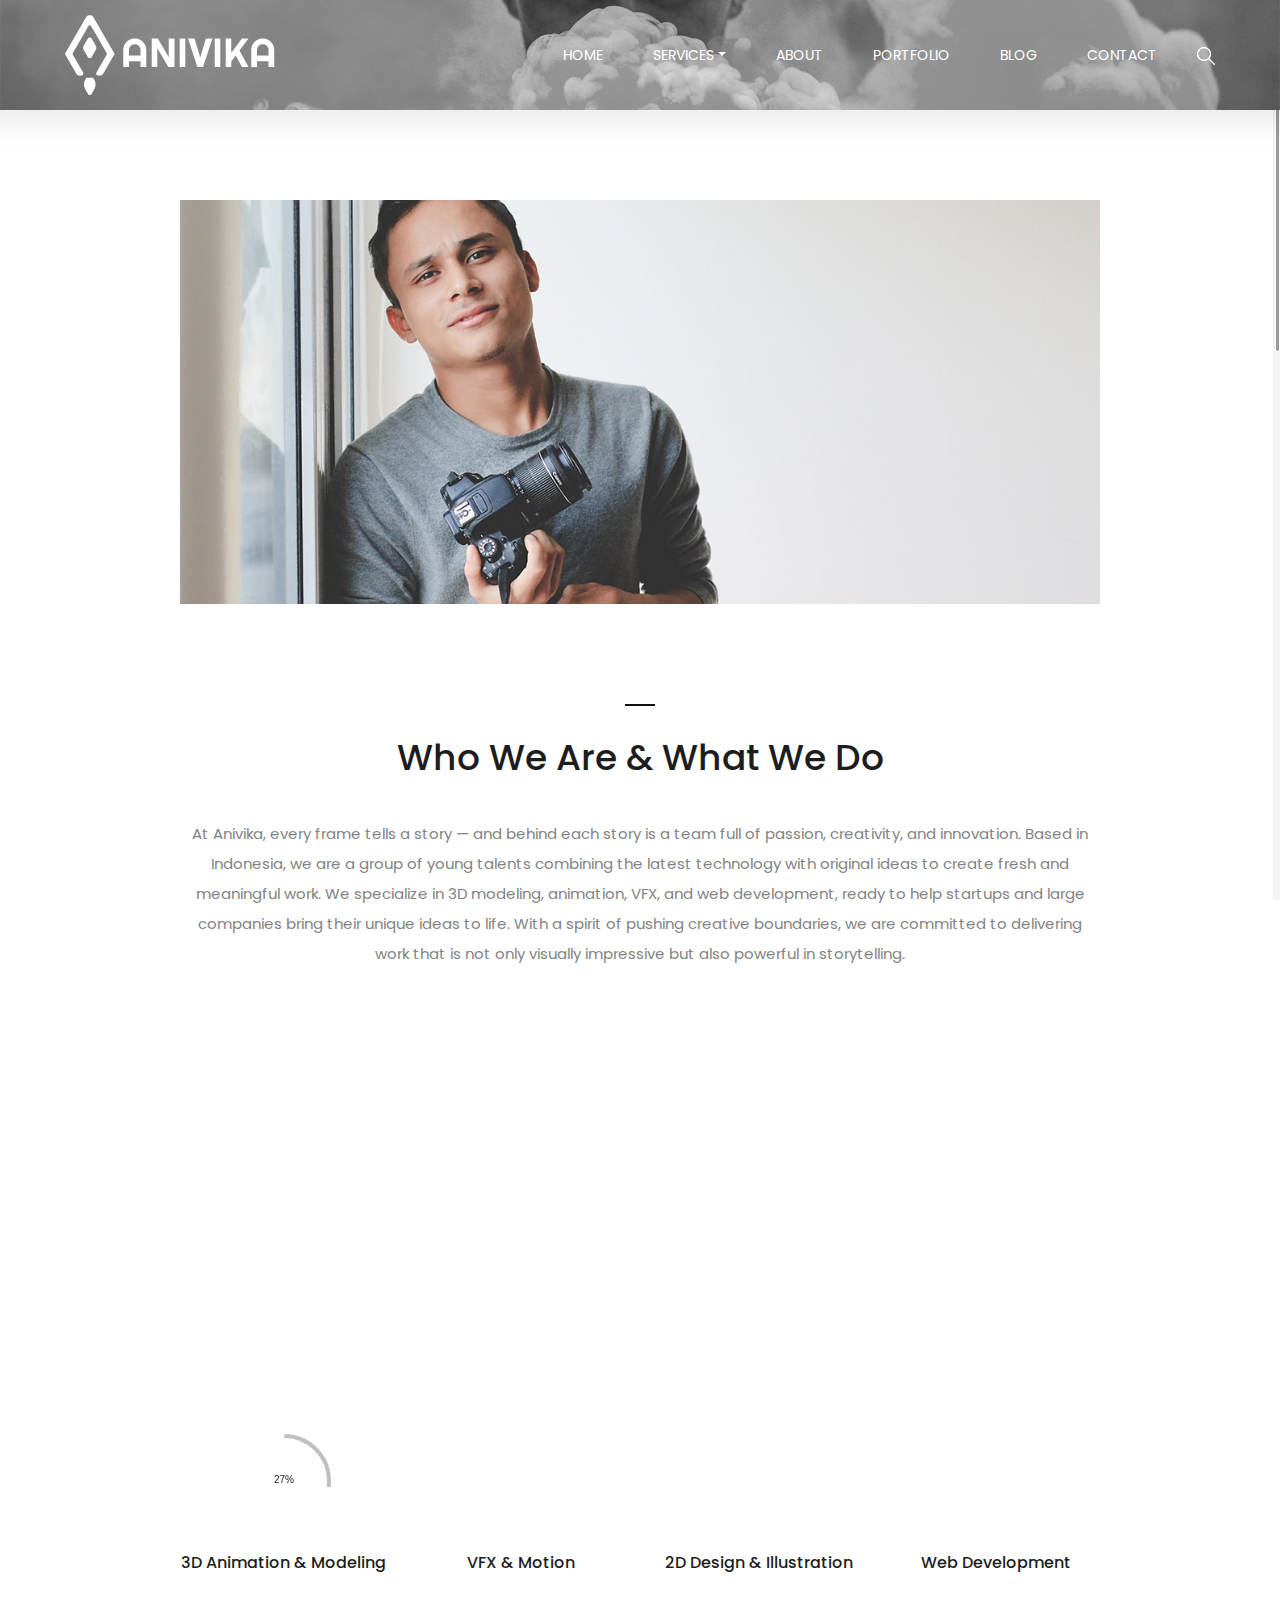
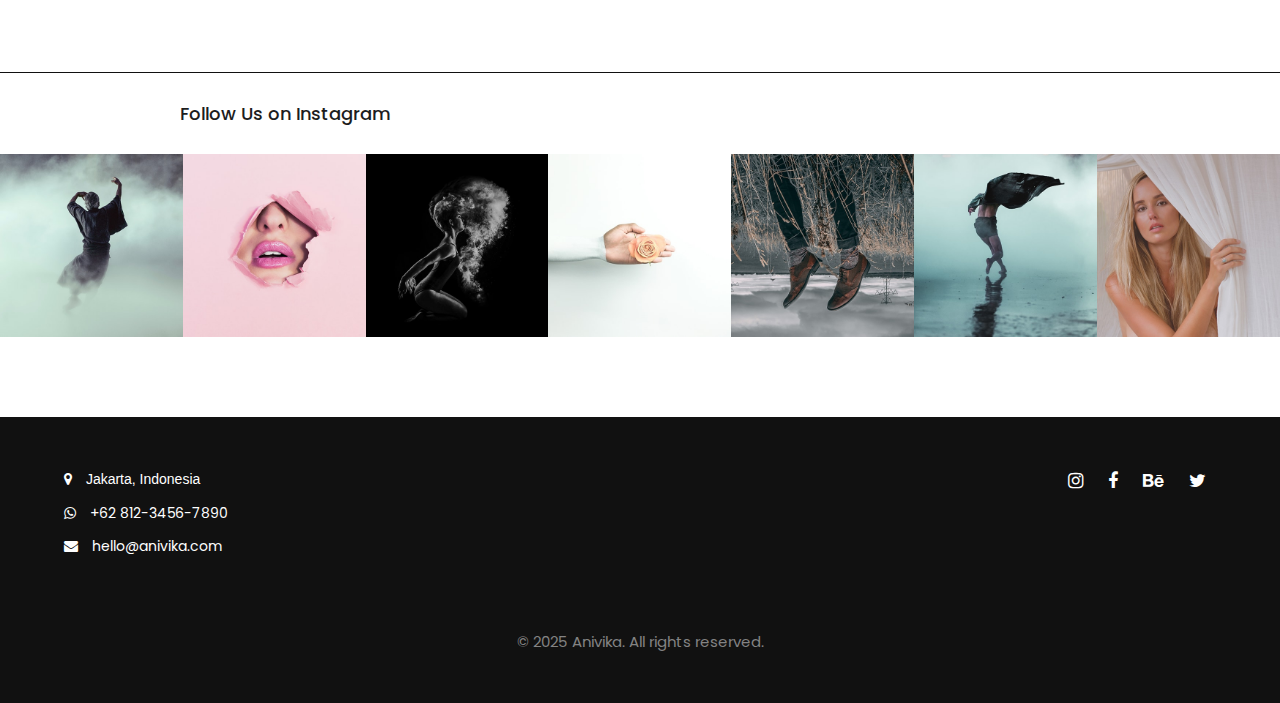
<file: about-me.html>
<!DOCTYPE html>
<html lang="en">

<head>
    <meta charset="UTF-8">
    <meta name="description" content="">
    <meta http-equiv="X-UA-Compatible" content="IE=edge">
    <meta name="viewport" content="width=device-width, initial-scale=1, shrink-to-fit=no">
    <!-- The above 4 meta tags *must* come first in the head; any other head content must come *after* these tags -->

    <!-- Title  -->
    <title>Anivika – Next-Gen Animation Studio Specializing in Film, VFX & Branding | About Me</title>

    <!-- Favicon  -->
    <link rel="icon" href="img/core-img/untuk ico anivika.ico">

    <!-- Core Style CSS -->
    <link rel="stylesheet" href="css/core-style.css">
    <link rel="stylesheet" href="css/about.css">

    <!-- Responsive CSS -->
    <link href="css/responsive.css" rel="stylesheet">

</head>

<body>
    <!-- Preloader -->
    <div id="preloader">
        <div class="showbox">
            <div class="loader">
                <svg class="circular" viewBox="25 25 50 50">
                    <circle class="path" cx="50" cy="50" r="20" fill="none" stroke-width="2" stroke-miterlimit="10"/>
                </svg>
            </div>
        </div>
        <div class="questions-area text-center">
            <p>Did you know?</p>
            <ul>
                <li>3D animation transforms ideas into immersive experiences used worldwide across film, gaming, education, and advertising.</li>
                <li>Creating realistic 3D models requires not only artistic skills but also deep understanding of geometry and lighting.</li>
                <li>3D animation is used in medicine for surgical simulations and in architecture for realistic building walkthroughs.</li>
                <li>Over 70% of consumers are more likely to engage with brands using 3D animated visuals.</li>
                <li>Anivika combines cutting-edge technology and creative storytelling to bring your ideas to life in stunning 3D animation.</li>
            </ul>
        </div>
    </div>

    <!-- Gradient Background Overlay -->
    <div class="gradient-background-overlay"></div>

    <!-- Header Area Start -->
    <header class="header-area bg-img" style="background-image: url(img/bg-img/14.jpg);">
        <div class="container-fluid h-100">
            <div class="row h-100 align-items-center">
                <div class="col-12 h-100">
                    <div class="main-menu h-100">
                        <nav class="navbar h-100 navbar-expand-lg">
                            <!-- Logo Area  -->
                            <a class="navbar-brand" href="index.html"><img src="img/core-img/untuk ico anivika.png" alt="Logo"></a>

                            <button class="navbar-toggler" type="button" data-toggle="collapse" data-target="#studioMenu" aria-controls="studioMenu" aria-expanded="false" aria-label="Toggle navigation"><i class="fa fa-bars"></i> Menu</button>

                            <div class="collapse navbar-collapse" id="studioMenu">
                                <!-- Menu Area Start  -->
                                <ul class="navbar-nav ml-auto">
                                    <li class="nav-item active">
                                        <a class="nav-link" href="index.html">Home <span class="sr-only">(current)</span></a>
                                    </li>
                                    <li class="nav-item dropdown">
                                        <a class="nav-link dropdown-toggle" href="#" id="navbarDropdown" role="button" data-toggle="dropdown" aria-haspopup="true" aria-expanded="false">Services</a>
                                        <div class="dropdown-menu" aria-labelledby="navbarDropdown">
                                            <a class="dropdown-item" href="index.html">Home</a>
                                            <a class="dropdown-item" href="about-me.html">About</a>
                                            <a class="dropdown-item" href="portfolio.html">Portfolio</a>
                                            <a class="dropdown-item" href="blog.html">Blog</a>
                                            <a class="dropdown-item" href="contact.html">Contact</a>
                                            <a class="dropdown-item" href="elements.html">Elements</a>
                                        </div>
                                    </li>
                                    <li class="nav-item">
                                        <a class="nav-link" href="about-me.html">About</a>
                                    </li>
                                    <li class="nav-item">
                                        <a class="nav-link" href="portfolio.html">Portfolio</a>
                                    </li>
                                    <li class="nav-item">
                                        <a class="nav-link" href="blog.html">Blog</a>
                                    </li>
                                    <li class="nav-item">
                                        <a class="nav-link" href="contact.html">contact</a>
                                    </li>
                                </ul>
                                <!-- Search Form -->
                                <div class="header-search-form ml-auto">
                                    <form action="#">
                                        <input type="search" class="form-control" placeholder="Input your keyword then press enter..." id="search" name="search">
                                        <input class="d-none" type="submit" value="submit">
                                    </form>
                                </div>
                                <!-- Search btn -->
                                <div id="searchbtn">
                                    <img src="img/core-img/search.png" alt="">
                                </div>
                            </div>
                        </nav>
                    </div>
                </div>
            </div>
        </div>
    </header>
    <!-- Header Area End -->


    <!-- About Me Area Start -->
    <section class="about-me-area mt-100 section_padding_100">
        <div class="container">
            <div class="row justify-content-center">
                <div class="col-10">
                    <div class="about-me-thumb">
                        <img src="img/bg-img/about-me.jpg" alt="">
                    </div>
                </div>
                <div class="col-10">
                    <div class="about-content mt-100 mb-100 text-center">
                        <span></span>
                        <h2>Who We Are & What We Do</h2>
                        <p>At Anivika, every frame tells a story — and behind each story is a team full of passion, creativity, and innovation. Based in Indonesia, we are a group of young talents combining the latest technology with original ideas to create fresh and meaningful work.

                            We specialize in 3D modeling, animation, VFX, and web development, ready to help startups and large companies bring their unique ideas to life. With a spirit of pushing creative boundaries, we are committed to delivering work that is not only visually impressive but also powerful in storytelling.</p>
                    </div>
                </div>
                <div class="col-10">
                    <div class="row">
                        <div class="col-12 col-md-4">
                            <div class="single-service-area section_padding_0_100 text-center wow fadeInUp" data-wow-delay="0.1s">
                                <img src="img/core-img/heart.png" alt="">
                                <h5>3D Animation & Modeling</h5>
                                <p>Lorem ipsum dolor sit amet, consectetur adipiscing elit. Sed vel lectus eu felis semper finibus ac eget ipsum. Lorem ipsum.</p>
                            </div>
                        </div>
                        <div class="col-12 col-md-4">
                            <div class="single-service-area section_padding_0_100 text-center wow fadeInUp" data-wow-delay="0.4s">
                                <img src="img/core-img/photo-camera.png" alt="">
                                <h5>Visual Effects (VFX)</h5>
                                <p>Lorem ipsum dolor sit amet, consectetur adipiscing elit. Sed vel lectus eu felis semper finibus ac eget ipsum. Lorem ipsum.</p>
                            </div>
                        </div>
                        <div class="col-12 col-md-4">
                            <div class="single-service-area section_padding_0_100 text-center wow fadeInUp" data-wow-delay="0.9s">
                                <img src="img/core-img/video-camera.png" alt="">
                                <h5>Web & Interactive Design</h5>
                                <p>Lorem ipsum dolor sit amet, consectetur adipiscing elit. Sed vel lectus eu felis semper finibus ac eget ipsum. Lorem ipsum.</p>
                            </div>
                        </div>
                    </div>
                </div>
                <div class="col-10">
                    <!-- Pie Bars Area Start -->
                    <div class="our-skills-area text-center">
                        <div class="row">
                            <div class="col-12 col-sm-6 col-md-3">
                                <div class="single-pie-bar" data-percent="95">
                                    <canvas class="bar-circle" width="100" height="100"></canvas>
                                    <h6>3D Animation & Modeling</h6>
                                </div>
                            </div>
                            <div class="col-12 col-sm-6 col-md-3">
                                <div class="single-pie-bar" data-percent="73">
                                    <canvas class="bar-circle" width="100" height="100"></canvas>
                                    <h6>VFX & Motion</h6>
                                </div>
                            </div>
                            <div class="col-12 col-sm-6 col-md-3">
                                <div class="single-pie-bar" data-percent="85">
                                    <canvas class="bar-circle" width="100" height="100"></canvas>
                                    <h6>2D Design & Illustration</h6>
                                </div>
                            </div>
                            <div class="col-12 col-sm-6 col-md-3">
                                <div class="single-pie-bar" data-percent="75">
                                    <canvas class="bar-circle" width="100" height="100"></canvas>
                                    <h6>Web Development</h6>
                                </div>
                            </div>
                        </div>
                    </div>
                </div>
            </div>
        </div>
    </section>
    <!-- About Me Area End -->

    <!-- Follow Me Instagram Area Start -->
    <section class="follow-me-instagram-area clearfix">
        <div class="container">
            <div class="row">
                <div class="col-11 ml-auto">
                    <div class="follow-me-title">
                        <h5>Follow Us on Instagram</h5>
                    </div>
                </div>
            </div>
        </div>
        <!-- Instagram Feeds Area -->
        <div class="instagram-feeds-area owl-carousel">
            <div class="single-instagram-feeds">
                <img src="img/bg-img/i1.jpg" alt="">
                <a href="#"><i class="fa fa-instagram" aria-hidden="true"></i></a>
            </div>
            <div class="single-instagram-feeds">
                <img src="img/bg-img/i2.jpg" alt="">
                <a href="#"><i class="fa fa-instagram" aria-hidden="true"></i></a>
            </div>
            <div class="single-instagram-feeds">
                <img src="img/bg-img/i3.jpg" alt="">
                <a href="#"><i class="fa fa-instagram" aria-hidden="true"></i></a>
            </div>
            <div class="single-instagram-feeds">
                <img src="img/bg-img/i4.jpg" alt="">
                <a href="#"><i class="fa fa-instagram" aria-hidden="true"></i></a>
            </div>
            <div class="single-instagram-feeds">
                <img src="img/bg-img/i5.jpg" alt="">
                <a href="#"><i class="fa fa-instagram" aria-hidden="true"></i></a>
            </div>
            <div class="single-instagram-feeds">
                <img src="img/bg-img/i6.jpg" alt="">
                <a href="#"><i class="fa fa-instagram" aria-hidden="true"></i></a>
            </div>
            <div class="single-instagram-feeds">
                <img src="img/bg-img/i7.jpg" alt="">
                <a href="#"><i class="fa fa-instagram" aria-hidden="true"></i></a>
            </div>
        </div>
    </section>
    <!-- Follow Me Instagram Area End -->

    <!-- Footer Area Start -->
    <footer class="footer-area-modern">
        <div class="footer-wrapper">
          <!-- Kontak di kiri -->
          <div class="footer-contact">
            <ul>
              <li><i class="fa fa-map-marker"></i> Jakarta, Indonesia</li>
              <li><i class="fa fa-whatsapp"></i> <a href="https://wa.me/6281234567890" target="_blank">+62 812-3456-7890</a></li>
              <li><i class="fa fa-envelope"></i> <a href="mailto:hello@anivika.com">hello@anivika.com</a></li>
            </ul>
          </div>
      
          <!-- Hanya ikon sosial media di kanan -->
          <div class="footer-social">
            <div class="social-icons">
              <a href="#"><i class="fa fa-instagram"></i></a>
              <a href="#"><i class="fa fa-facebook"></i></a>
              <a href="#"><i class="fa fa-behance"></i></a>
              <a href="#"><i class="fa fa-twitter"></i></a>
            </div>
          </div>
        </div>
      
        <!-- Copyright -->
        <div class="footer-bottom-modern">
          <p>&copy; 2025 Anivika. All rights reserved.</p>
        </div>
      </footer>
      
    <!-- Footer Area End -->


    <!-- jQuery (Necessary for All JavaScript Plugins) -->
    <script src="js/jquery/jquery-2.2.4.min.js"></script>
    <!-- Popper js -->
    <script src="js/popper.min.js"></script>
    <!-- Bootstrap js -->
    <script src="js/bootstrap.min.js"></script>
    <!-- Plugins js -->
    <script src="js/plugins.js"></script>
    <!-- Active js -->
    <script src="js/active.js"></script>

</body>

</html>
</file>
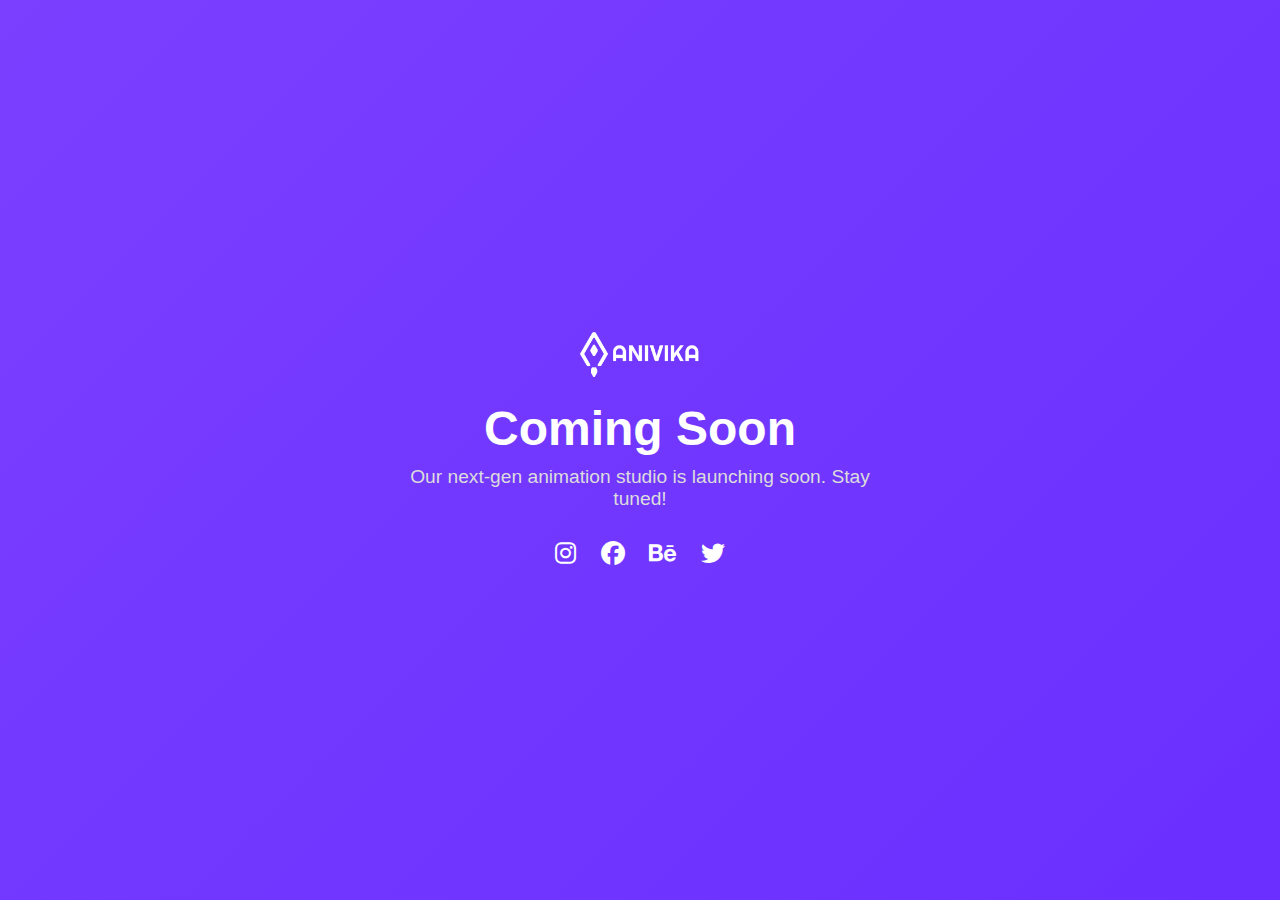
<file: Anivika Originals.html>
<!DOCTYPE html>
<html lang="en">
<head>
  <meta charset="UTF-8">
  <meta name="viewport" content="width=device-width, initial-scale=1.0">
  <title>Anivika – Coming Soon</title>
  <link rel="icon" href="/favicon.ico" type="image/x-icon">
  <link rel="stylesheet" href="comingsoon.css">
  <link rel="stylesheet" href="https://cdnjs.cloudflare.com/ajax/libs/font-awesome/6.4.0/css/all.min.css">
</head>
<body>

  <div class="comingsoon-container">
    <div class="content">
      <img src="img/core-img/untuk ico anivika.png" alt="Anivika Logo" class="logo">
      <h1>Coming Soon</h1>
      <p>Our next-gen animation studio is launching soon. Stay tuned!</p>

      <div class="social-icons">
        <a href="https://instagram.com/" target="_blank"><i class="fab fa-instagram"></i></a>
        <a href="https://facebook.com/" target="_blank"><i class="fab fa-facebook"></i></a>
        <a href="https://behance.net/" target="_blank"><i class="fab fa-behance"></i></a>
        <a href="https://x.com/" target="_blank"><i class="fab fa-twitter"></i></a>
      </div>
    </div>
  </div>

</body>
</html>
</file>
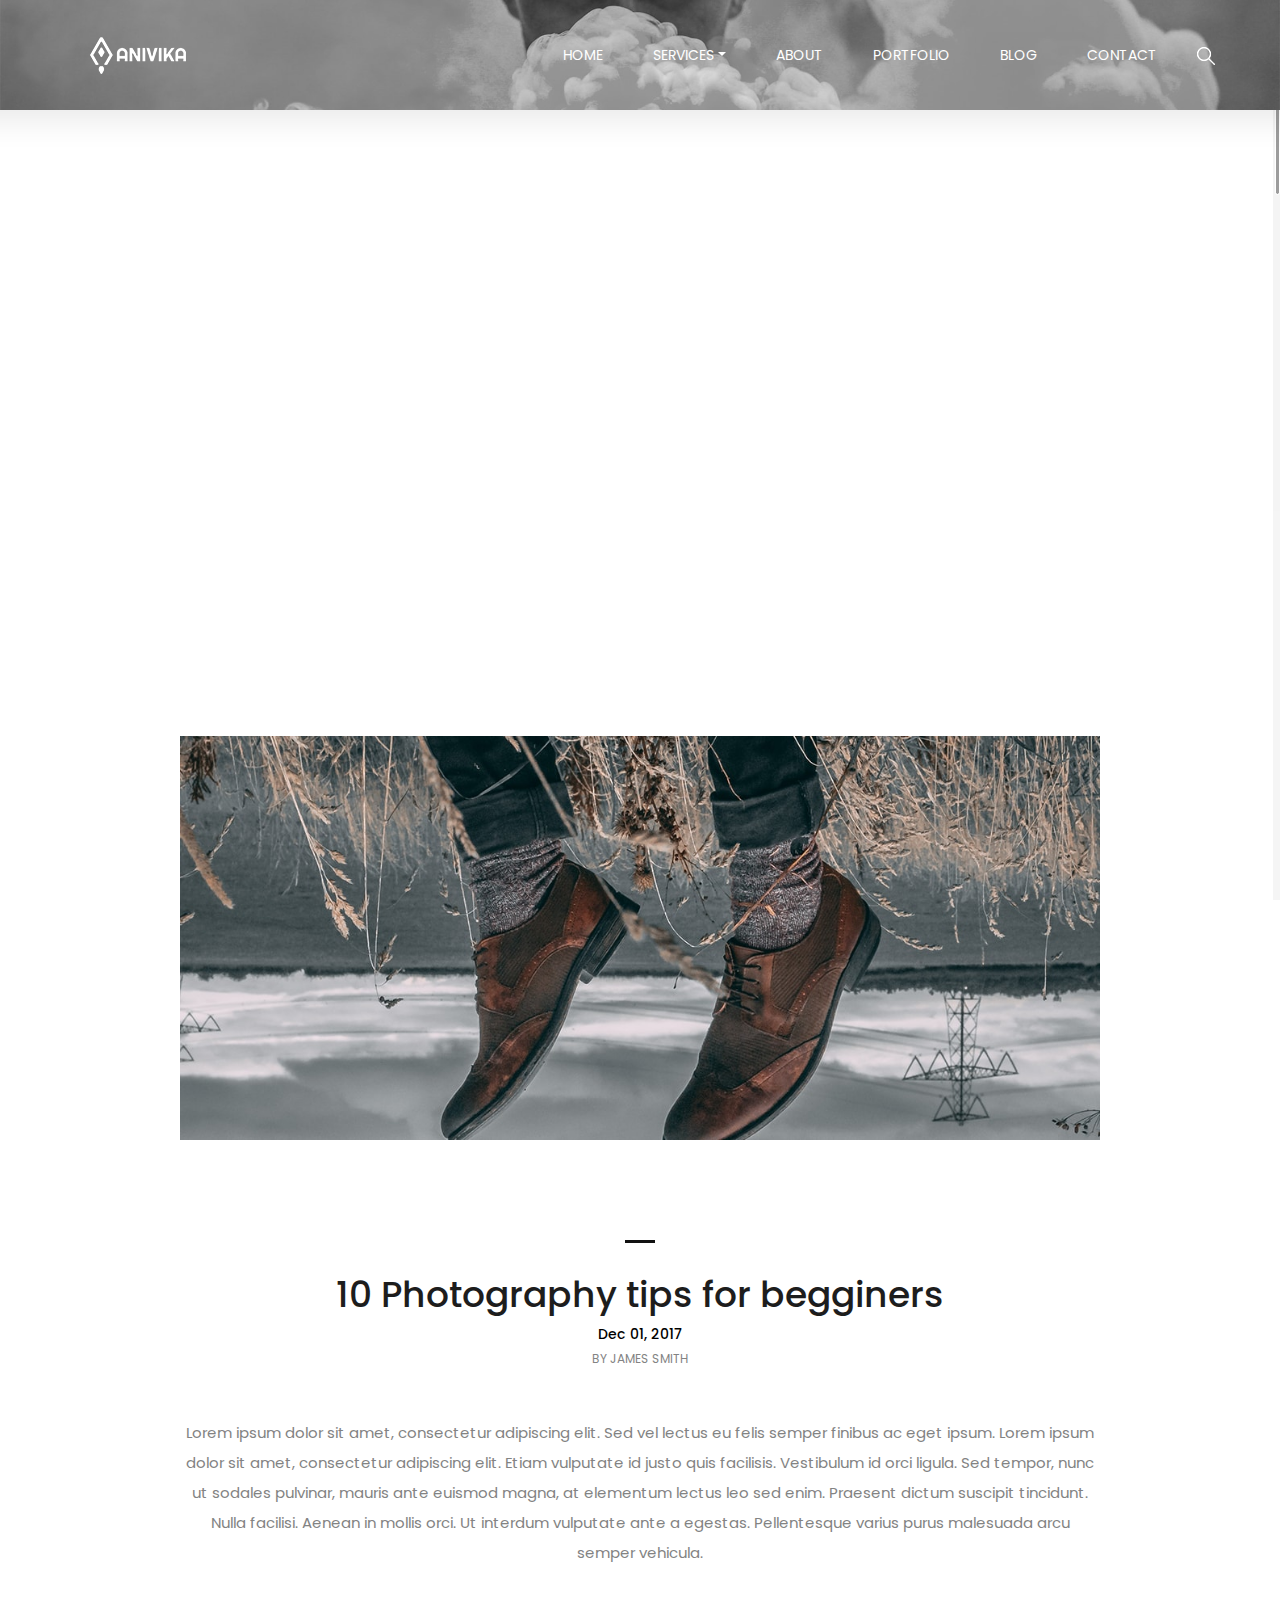
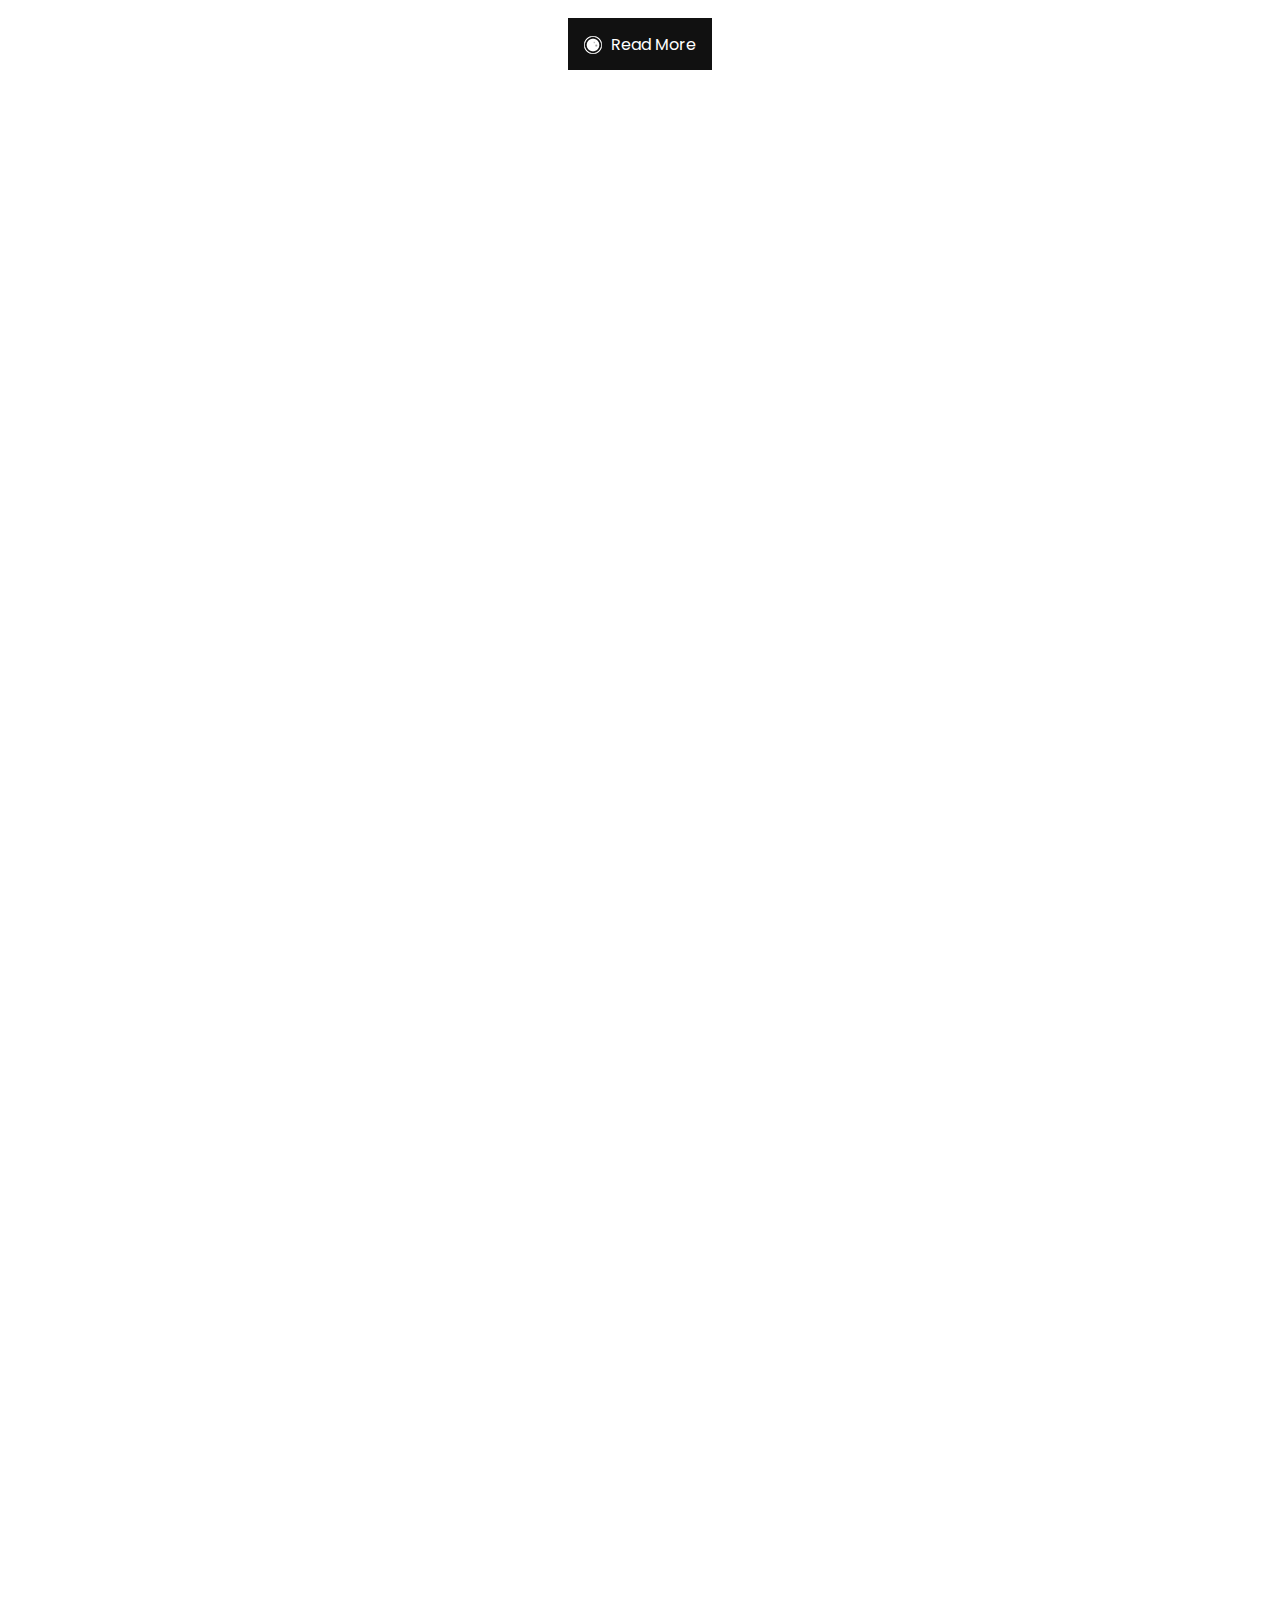
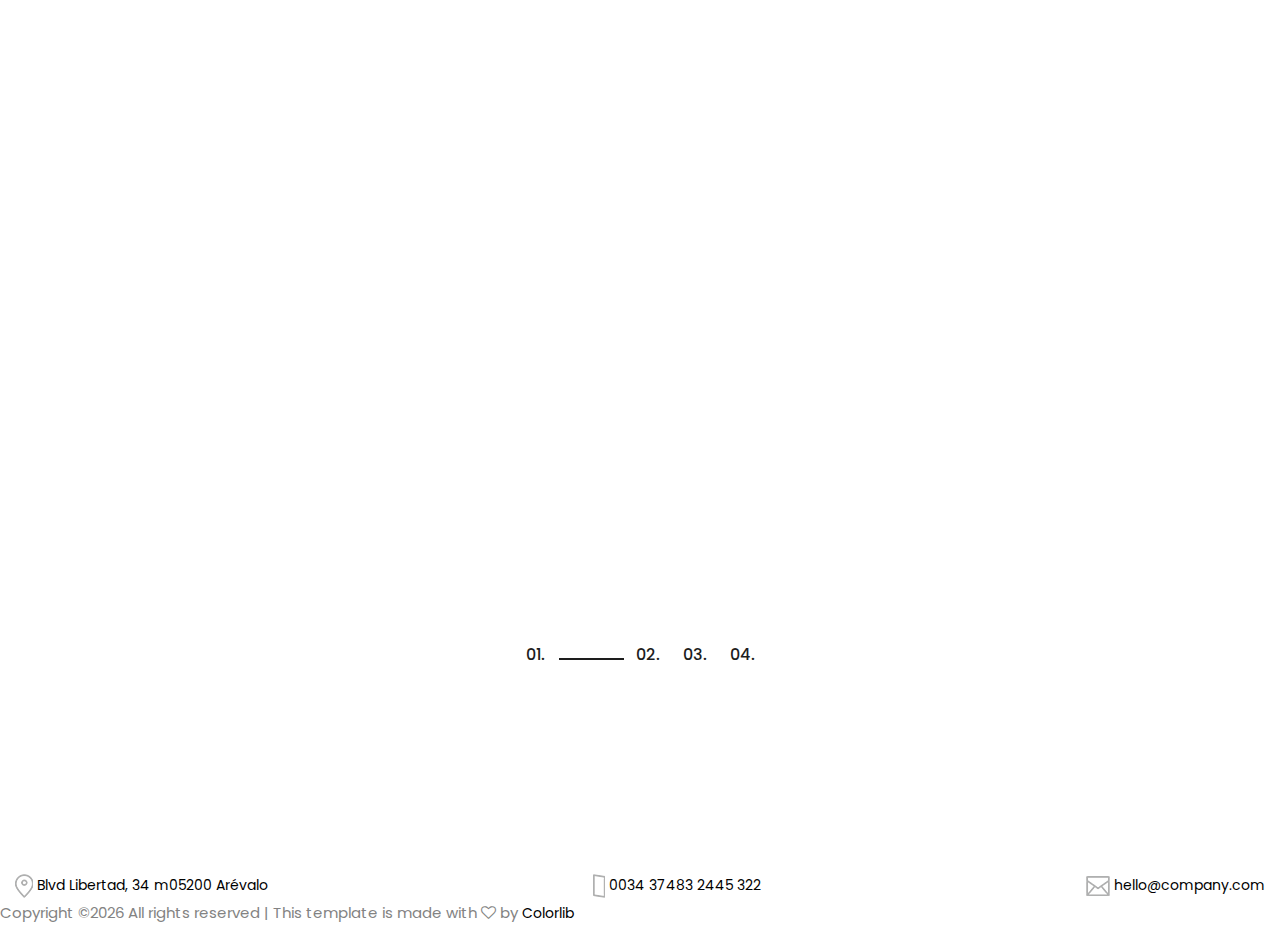
<file: blog.html>
<!DOCTYPE html>
<html lang="en">

<head>
    <meta charset="UTF-8">
    <meta name="description" content="">
    <meta http-equiv="X-UA-Compatible" content="IE=edge">
    <meta name="viewport" content="width=device-width, initial-scale=1, shrink-to-fit=no">
    <!-- The above 4 meta tags *must* come first in the head; any other head content must come *after* these tags -->

    <!-- Title  -->
    <title>Anivika – Next-Gen Animation Studio Specializing in Film, VFX & Branding | Blog</title>

    <!-- Favicon  -->
    <link rel="icon" href="img/core-img/untuk ico anivika.ico">

    <!-- Core Style CSS -->
    <link rel="stylesheet" href="css/core-style.css">
    <link rel="stylesheet" href="css/blogcontact.css">

    <!-- Responsive CSS -->
    <link href="css/responsive.css" rel="stylesheet">

</head>

<body>
  <!-- Preloader -->
    <div id="preloader">
        <div class="showbox">
            <div class="loader">
                <svg class="circular" viewBox="25 25 50 50">
                    <circle class="path" cx="50" cy="50" r="20" fill="none" stroke-width="2" stroke-miterlimit="10"/>
                </svg>
            </div>
        </div>
        <div class="questions-area text-center">
            <p>Did you know?</p>
            <ul>
                <li>3D animation transforms ideas into immersive experiences used worldwide across film, gaming, education, and advertising.</li>
                <li>Creating realistic 3D models requires not only artistic skills but also deep understanding of geometry and lighting.</li>
                <li>3D animation is used in medicine for surgical simulations and in architecture for realistic building walkthroughs.</li>
                <li>Over 70% of consumers are more likely to engage with brands using 3D animated visuals.</li>
                <li>Anivika combines cutting-edge technology and creative storytelling to bring your ideas to life in stunning 3D animation.</li>
            </ul>
        </div>
    </div>

    <!-- Gradient Background Overlay -->
    <div class="gradient-background-overlay"></div>

    <!-- Header Area Start -->
    <header class="header-area bg-img" style="background-image: url(img/bg-img/14.jpg);">
        <div class="container-fluid h-100">
            <div class="row h-100 align-items-center">
                <div class="col-12 h-100">
                    <div class="main-menu h-100">
                        <nav class="navbar h-100 navbar-expand-lg">
                            <!-- Logo Area  -->
                            <a class="navbar-brand" href="index.html"><img src="img/core-img/logo.png" alt="Logo"></a>

                            <button class="navbar-toggler" type="button" data-toggle="collapse" data-target="#studioMenu" aria-controls="studioMenu" aria-expanded="false" aria-label="Toggle navigation"><i class="fa fa-bars"></i> Menu</button>

                            <div class="collapse navbar-collapse" id="studioMenu">
                                <!-- Menu Area Start  -->
                                <ul class="navbar-nav ml-auto">
                                    <li class="nav-item active">
                                        <a class="nav-link" href="index.html">Home <span class="sr-only">(current)</span></a>
                                    </li>
                                    <li class="nav-item dropdown">
                                        <a class="nav-link dropdown-toggle" href="#" id="navbarDropdown" role="button" data-toggle="dropdown" aria-haspopup="true" aria-expanded="false">Services</a>
                                        <div class="dropdown-menu" aria-labelledby="navbarDropdown">
                                            <a class="dropdown-item" href="index.html">Home</a>
                                            <a class="dropdown-item" href="about-me.html">About</a>
                                            <a class="dropdown-item" href="portfolio.html">Portfolio</a>
                                            <a class="dropdown-item" href="blog.html">Blog</a>
                                            <a class="dropdown-item" href="contact.html">Contact</a>
                                            <a class="dropdown-item" href="elements.html">Elements</a>
                                        </div>
                                    </li>
                                    <li class="nav-item">
                                        <a class="nav-link" href="about-me.html">About</a>
                                    </li>
                                    <li class="nav-item">
                                        <a class="nav-link" href="portfolio.html">Portfolio</a>
                                    </li>
                                    <li class="nav-item">
                                        <a class="nav-link" href="blog.html">Blog</a>
                                    </li>
                                    <li class="nav-item">
                                        <a class="nav-link" href="contact.html">contact</a>
                                    </li>
                                </ul>
                                <!-- Search Form -->
                                <div class="header-search-form ml-auto">
                                    <form action="#">
                                        <input type="search" class="form-control" placeholder="Input your keyword then press enter..." id="search" name="search">
                                        <input class="d-none" type="submit" value="submit">
                                    </form>
                                </div>
                                <!-- Search btn -->
                                <div id="searchbtn">
                                    <img src="img/core-img/search.png" alt="">
                                </div>
                            </div>
                        </nav>
                    </div>
                </div>
            </div>
        </div>
    </header>
    <!-- Header Area End -->

    <!-- Social Sidebar Area Start -->
    <div class="social-sidebar-area bg-white">
        <!-- Social Area -->
        <div class="social-info-area">
    <a href="https://facebook.com/yourpage" target="_blank" data-toggle="tooltip" data-placement="right" title="Facebook">
      <i class="fa fa-facebook" aria-hidden="true"></i> <span>Facebook</span>
    </a>
    <a href="https://twitter.com/yourhandle" target="_blank" data-toggle="tooltip" data-placement="right" title="Twitter">
      <i class="fa fa-twitter" aria-hidden="true"></i> <span>Twitter</span>
    </a>
    <a href="https://instagram.com/yourhandle" target="_blank" data-toggle="tooltip" data-placement="right" title="Instagram">
      <i class="fa fa-instagram" aria-hidden="true"></i> <span>Instagram</span>
    </a>
    <a href="https://behance.net/yourprofile" target="_blank" data-toggle="tooltip" data-placement="right" title="Behance">
      <i class="fa fa-behance" aria-hidden="true"></i> <span>Behance</span>
    </a>
  </div>
        <!-- Message Box -->
        <div class="message-box">
            <a href="#" data-toggle="modal" data-target=".contact-modal-lg"><img src="img/core-img/envelope.png" alt=""></a>
        </div>
    </div>
    <!-- Social Sidebar Area End -->
    <!-- Blog Area Start -->
    <section class="blog-area section_padding_100 mt-100">
        <div class="container">
            <div class="row justify-content-center">
                <!-- Single Blog Area -->
                <div class="col-10">
                    <div class="single-blog-area text-center mb-100 wow fadeInUpBig" data-wow-delay="100ms" data-wow-duration="1s">
                        <div class="blog-thumbnail mb-100">
                            <img src="img/bg-img/b1.jpg" alt="">
                        </div>
                        <div class="blog-content">
                            <span></span>
                            <h2>10 Photography tips for begginers</h2>
                            <a href="#" class="post-date">Dec 01, 2017</a>
                            <a href="#" class="post-author">By James Smith</a>
                            <p>Lorem ipsum dolor sit amet, consectetur adipiscing elit. Sed vel lectus eu felis semper finibus ac eget ipsum. Lorem ipsum dolor sit amet, consectetur adipiscing elit. Etiam vulputate id justo quis facilisis. Vestibulum id orci ligula. Sed tempor, nunc ut sodales pulvinar, mauris ante euismod magna, at elementum lectus leo sed enim. Praesent dictum suscipit tincidunt. Nulla facilisi. Aenean in mollis orci. Ut interdum vulputate ante a egestas. Pellentesque varius purus malesuada arcu semper vehicula. </p>
                            <a href="#" class="btn studio-btn"><img src="img/core-img/logo-icon.png" alt=""> Read More</a>
                        </div>
                    </div>
                </div>
                <!-- Single Blog Area -->
                <div class="col-10">
                    <div class="single-blog-area text-center mb-100 wow fadeInUpBig" data-wow-delay="100ms" data-wow-duration="1s">
                        <div class="blog-thumbnail mb-100">
                            <img src="img/bg-img/b2.jpg" alt="">
                        </div>
                        <div class="blog-content">
                            <span></span>
                            <h2>The best online tutorials for photographers</h2>
                            <a href="#" class="post-date">Dec 01, 2017</a>
                            <a href="#" class="post-author">By James Smith</a>
                            <p>Lorem ipsum dolor sit amet, consectetur adipiscing elit. Sed vel lectus eu felis semper finibus ac eget ipsum. Lorem ipsum dolor sit amet, consectetur adipiscing elit. Etiam vulputate id justo quis facilisis. Vestibulum id orci ligula. Sed tempor, nunc ut sodales pulvinar, mauris ante euismod magna, at elementum lectus leo sed enim. Praesent dictum suscipit tincidunt. Nulla facilisi. Aenean in mollis orci. Ut interdum vulputate ante a egestas. Pellentesque varius purus malesuada arcu semper vehicula. </p>
                            <a href="#" class="btn studio-btn"><img src="img/core-img/logo-icon.png" alt=""> Read More</a>
                        </div>
                    </div>
                </div>
                <!-- Single Blog Area -->
                <div class="col-10">
                    <div class="single-blog-area text-center mb-100 wow fadeInUpBig" data-wow-delay="100ms" data-wow-duration="1s">
                        <div class="blog-thumbnail mb-100">
                            <img src="img/bg-img/b3.jpg" alt="">
                        </div>
                        <div class="blog-content">
                            <span></span>
                            <h2>Perfect light for street art</h2>
                            <a href="#" class="post-date">Dec 01, 2017</a>
                            <a href="#" class="post-author">By James Smith</a>
                            <p>Lorem ipsum dolor sit amet, consectetur adipiscing elit. Sed vel lectus eu felis semper finibus ac eget ipsum. Lorem ipsum dolor sit amet, consectetur adipiscing elit. Etiam vulputate id justo quis facilisis. Vestibulum id orci ligula. Sed tempor, nunc ut sodales pulvinar, mauris ante euismod magna, at elementum lectus leo sed enim. Praesent dictum suscipit tincidunt. Nulla facilisi. Aenean in mollis orci. Ut interdum vulputate ante a egestas. Pellentesque varius purus malesuada arcu semper vehicula. </p>
                            <a href="#" class="btn studio-btn"><img src="img/core-img/logo-icon.png" alt=""> Read More</a>
                        </div>
                    </div>
                </div>
            </div>
            <!-- Pagination -->
            <div class="row">
                <div class="col-12">
                    <nav aria-label="Page navigation" class="pagination-area mb-100">
                        <ul class="pagination justify-content-center">
                            <li class="page-item active"><a class="page-link" href="#">01.</a></li>
                            <li class="page-item"><a class="page-link" href="#">02.</a></li>
                            <li class="page-item"><a class="page-link" href="#">03.</a></li>
                            <li class="page-item"><a class="page-link" href="#">04.</a></li>
                        </ul>
                    </nav>
                </div>
            </div>
        </div>
    </section>
    <!-- Blog Area End -->

    <!-- Footer Area Start -->
    <footer class="footer-area">
        <div class="container-fluid h-100">
            <div class="row h-100">
                <div class="col-12 h-100">
                    <div class="footer-content h-100 d-md-flex align-items-center justify-content-between">
                        <!-- Single Footer Content -->
                        <div class="single-footer-content">
                            <img src="img/core-img/map.png" alt="">
                            <a href="#">Blvd Libertad, 34 m05200 Arévalo</a>
                        </div>
                        <!-- Single Footer Content -->
                        <div class="single-footer-content">
                            <img src="img/core-img/smartphone.png" alt="">
                            <a href="#">0034 37483 2445 322</a>
                        </div>
                        <!-- Single Footer Content -->
                        <div class="single-footer-content">
                            <img src="img/core-img/envelope-2.png" alt="">
                            <a href="#">hello@company.com</a>
                        </div>
                    </div>
                </div>
            </div>
        </div>
    </footer>
    <!-- Footer Area End -->

    <!-- Link back to Colorlib can't be removed. Template is licensed under CC BY 3.0. -->
<p>Copyright &copy;<script>document.write(new Date().getFullYear());</script> All rights reserved | This template is made with <i class="fa fa-heart-o" aria-hidden="true"></i> by <a href="https://colorlib.com" target="_blank">Colorlib</a></p>
<!-- Link back to Colorlib can't be removed. Template is licensed under CC BY 3.0. -->

    <!-- jQuery (Necessary for All JavaScript Plugins) -->
    <script src="js/jquery/jquery-2.2.4.min.js"></script>
    <!-- Popper js -->
    <script src="js/popper.min.js"></script>
    <!-- Bootstrap js -->
    <script src="js/bootstrap.min.js"></script>
    <!-- Plugins js -->
    <script src="js/plugins.js"></script>
    <!-- Active js -->
    <script src="js/active.js"></script>

</body>

</html>
</file>
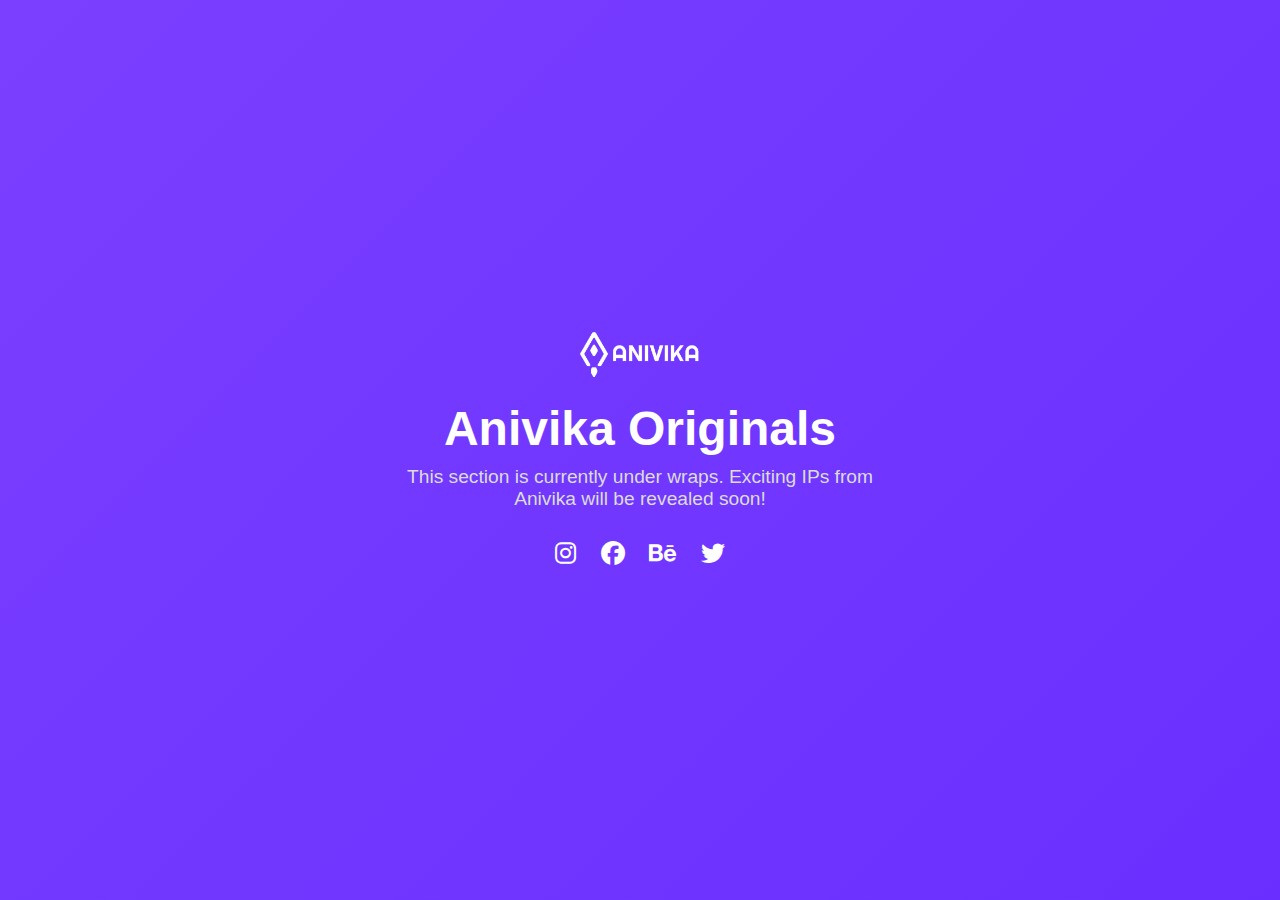
<file: originals.html>
<!DOCTYPE html>
<html lang="en">
<head>
  <meta charset="UTF-8">
  <meta name="viewport" content="width=device-width, initial-scale=1.0">
  <title>Anivika Originals – Coming Soon</title>
  <link rel="icon" href="/favicon.ico" type="image/x-icon">
  <link rel="stylesheet" href="comingsoon.css">
  <link rel="stylesheet" href="https://cdnjs.cloudflare.com/ajax/libs/font-awesome/6.4.0/css/all.min.css">
</head>
<body>

  <div class="comingsoon-container">
    <div class="content">
      <img src="img/core-img/untuk ico anivika.png" alt="Anivika Logo" class="logo">
      <h1>Anivika Originals</h1>
      <p>This section is currently under wraps. Exciting IPs from Anivika will be revealed soon!</p>

      <!-- Optional internal-only CTA -->
      <!-- <a href="#" class="notify-btn">Notify Me</a> -->

      <div class="social-icons">
        <a href="https://instagram.com/" target="_blank"><i class="fab fa-instagram"></i></a>
        <a href="https://facebook.com/" target="_blank"><i class="fab fa-facebook"></i></a>
        <a href="https://behance.net/" target="_blank"><i class="fab fa-behance"></i></a>
        <a href="https://x.com/" target="_blank"><i class="fab fa-twitter"></i></a>
      </div>
    </div>
  </div>

</body>
</html>
</file>
<file: css/core-style.css>
/* [Master Stylesheet] */

/* ------------- Index of Stylesheet -------------
:: 1.0 Import Web Fonts
:: 2.0 Import All CSS
:: 3.0 Common/Base CSS
:: 4.0 Header Area CSS
:: 5.0 Sidebar Area CSS
:: 6.0 Welcome Area CSS
:: 7.0 About Me Area CSS
:: 8.0 Follow Instagram Area CSS
:: 9.0 Footer Area CSS
:: 10.0 Portfolio Area CSS
:: 11.0 Blog & Contact Area CSS
:: 12.0 Elements Area CSS
------------------------------------------------ */

/* :: 1.0 Import Web Fonts */

@import url('https://fonts.googleapis.com/css?family=Poppins:300,400,500,600,700');

/* :: 2.0 Import All CSS */

@import '../css/bootstrap.min.css';
@import '../css/owl.carousel.css';
@import '../css/font-awesome.min.css';
@import '../css/pe-icon-7-stroke.css';
@import '../css/magnific-popup.css';
@import '../css/animate.css';

/* :: 3.0 Common/Base CSS */

* {
    margin: 0;
    padding: 0;
}

body {
    font-family: 'Poppins', sans-serif;
    font-weight: 400;
    overflow-x: hidden;
}

h1,
h2,
h3,
h4,
h5,
h6 {
    color: #1d1d1d;
    line-height: 1.2;
    font-family: 'Poppins', sans-serif;
    font-weight: 500;
}

p {
    color: #838383;
    font-size: 15px;
    line-height: 2;
    font-family: 'Poppins', sans-serif;
    font-weight: 400;
}

a:focus {
    outline: 0 solid;
}

a,
a:hover,
a:focus {
    -webkit-transition: all 500ms ease 0s;
    transition: all 500ms ease 0s;
    text-decoration: none;
    outline: none;
    font-size: 14px;
    color: #000;
    font-family: 'Poppins', sans-serif;
    font-weight: 400;
}

#preloader {
    position: fixed;
    z-index: 9999;
    width: 100%;
    height: 100%;
    background-color: #f2f4f8;
    top: 0;
    left: 0;
    display: -webkit-box;
    display: -ms-flexbox;
    display: flex;
    -webkit-box-pack: center;
    -ms-flex-pack: center;
    justify-content: center;
    -webkit-box-align: center;
    -ms-flex-align: center;
    align-items: center;
}

.questions-area ul li {
    display: none;
    font-size: 14px;
    font-weight: 500;
    color: #1d1d1d;
    -webkit-transition-duration: 500ms;
    transition-duration: 500ms;
}

.questions-area ul li.question-show {
    display: block;
}

.questions-area {
    padding: 0 15px;
    position: absolute;
    bottom: 100px;
    z-index: 15;
    width: 100%;
    height: auto;
    left: 0;
}

.questions-area p {
    margin-bottom: 0;
}

.showbox {
    position: relative;
    top: 0;
    bottom: 0;
    left: 0;
    right: 0;
    padding: 0;
}

.loader {
    position: relative;
    margin: 0 auto;
    width: 60px;
}

.loader:before {
    content: '';
    display: block;
    padding-top: 100%;
}

.circular {
    -webkit-animation: rotate 2s linear infinite;
    animation: rotate 2s linear infinite;
    height: 100%;
    -webkit-transform-origin: center center;
    transform-origin: center center;
    width: 100%;
    position: absolute;
    top: 0;
    bottom: 0;
    left: 0;
    right: 0;
    margin: auto;
}

.path {
    stroke-dasharray: 1, 200;
    stroke-dashoffset: 0;
    -webkit-animation: dash 1.5s ease-in-out infinite, color 6s ease-in-out infinite;
    animation: dash 1.5s ease-in-out infinite, color 6s ease-in-out infinite;
    stroke-linecap: round;
}

@-webkit-keyframes rotate {
    100% {
        -webkit-transform: rotate(360deg);
        transform: rotate(360deg);
    }
}

@keyframes rotate {
    100% {
        -webkit-transform: rotate(360deg);
        transform: rotate(360deg);
    }
}

@-webkit-keyframes dash {
    0% {
        stroke-dasharray: 1, 200;
        stroke-dashoffset: 0;
    }
    50% {
        stroke-dasharray: 89, 200;
        stroke-dashoffset: -35px;
    }
    100% {
        stroke-dasharray: 89, 200;
        stroke-dashoffset: -124px;
    }
}

@keyframes dash {
    0% {
        stroke-dasharray: 1, 200;
        stroke-dashoffset: 0;
    }
    50% {
        stroke-dasharray: 89, 200;
        stroke-dashoffset: -35px;
    }
    100% {
        stroke-dasharray: 89, 200;
        stroke-dashoffset: -124px;
    }
}

@-webkit-keyframes color {
    100%,
    0% {
        stroke: #d62d20;
    }
    40% {
        stroke: #0057e7;
    }
    66% {
        stroke: #008744;
    }
    80%,
    90% {
        stroke: #ffa700;
    }
}

@keyframes color {
    100%,
    0% {
        stroke: #d62d20;
    }
    40% {
        stroke: #0057e7;
    }
    66% {
        stroke: #008744;
    }
    80%,
    90% {
        stroke: #ffa700;
    }
}

ul,
ol {
    margin: 0;
}

ol li,
ul li {
    list-style: outside none none;
}

img {
    height: auto;
    max-width: 100%;
}

.studio-table {
    display: table;
    z-index: 9;
    position: absolute;
    width: 100%;
    height: 100%;
    margin: 0;
}

.studio-table-cell {
    display: table-cell;
    vertical-align: middle;
}

.mt-15 {
    margin-top: 15px;
}

.mt-30 {
    margin-top: 30px;
}

.mt-50 {
    margin-top: 50px;
}

.mt-70 {
    margin-top: 70px;
}

.mt-100 {
    margin-top: 100px;
}

.mb-15 {
    margin-bottom: 15px;
}

.mb-30 {
    margin-bottom: 30px;
}

.mb-50 {
    margin-bottom: 50px;
}

.ml-15 {
    margin-left: 15px;
}

.ml-30 {
    margin-left: 30px;
}

.mr-15 {
    margin-right: 15px;
}

.mr-30 {
    margin-right: 30px;
}

.mb-70 {
    margin-bottom: 70px;
}

.mb-100 {
    margin-bottom: 100px;
}

.bg-img {
    background-position: center center;
    background-size: cover;
    background-repeat: no-repeat;
}

.bg-gray {
    background-color: #111111;
}

.bg-transparent {
    background-color: transparent;
}

.bg-transparent-dark {
    background-color: rgba(0, 0, 0, 0.5) !important;
}

.bg-transparent-light {
    background-color: rgba(255, 255, 255, 0.5) !important;
}

.font-bold {
    font-weight: 700;
}

.font-light {
    font-weight: 300;
}

.height-500 {
    height: 500px !important;
}

.height-600 {
    height: 600px !important;
}

.height-700 {
    height: 700px !important;
}

.height-800 {
    height: 800px !important;
}

#scrollUp {
    background-color: #222;
    border-radius: 0;
    bottom: 100px;
    box-shadow: 0 2px 6px 0 rgba(0, 0, 0, 0.3);
    color: #fff;
    font-size: 24px;
    height: 40px;
    line-height: 40px;
    right: 0;
    text-align: center;
    width: 35px;
}

.section_padding_100 {
    padding: 100px 0;
}

.section_padding_50 {
    padding: 50px 0;
}

.section_padding_100_70 {
    padding: 100px 0 70px;
}

.section_padding_100_50 {
    padding: 100px 0 50px;
}

.section_padding_100_0 {
    padding: 100px 0 0;
}

.section_padding_0_100 {
    padding: 0 0 100px;
}

.section_heading {
    margin-bottom: 50px;
    position: relative;
    z-index: 1;
}

.section_heading h2 {
    font-size: 48px;
    margin-bottom: 0;
    text-transform: uppercase;
}

.section_heading.text-left {
    text-align: left !important;
}

.studio-btn {
    display: inline-block;
    color: #FFFFFF;
    background-color: #111111;
    height: 52px;
    padding: 0 15px;
    border-radius: 0;
    line-height: 52px;
    font-size: 16px;
    min-width: 140px;
}

.studio-btn > img {
    padding-right: 5px;
}

.studio-btn:hover,
.studio-btn:focus {
    color: #6A5D7B;
    font-size: 16px;
}

/* :: 4.0 Header Area CSS */

.header-area {
    width: 100%;
    height: 110px;
    position: fixed;
    z-index: 1000;
    top: 0;
    left: 0;
    padding: 0 34px;
}

#searchbtn {
    cursor: pointer;
    margin-left: 15px;
}

.header-search-form,
.search-form-on .navbar-nav {
    display: none;
}

.search-form-on .header-search-form {
    display: block;
}

.header-area .main-menu .nav-link {
    font-size: 14px;
    text-transform: uppercase;
    color: #ffffff;
    padding: 0 25px;
}

.header-area .main-menu .nav-link:hover,
.header-area .main-menu .nav-link:focus {
    color: #fff;
}

.dropdown-menu.show {
    border: none;
    padding: 15px 0;
    box-shadow: 0 5px 40px rgba(0, 0, 0, 0.15);
    margin-top: 15px;
}

.dropdown-item {
    text-transform: uppercase;
    font-size: 13px;
}

.dropdown-item:hover {
    color: #6A5D7B;
    font-size: 13px;
}

.header-search-form form input {
    width: 600px;
    height: 35px;
    padding: 5px 15px;
    font-size: 12px;
    color: #fff;
    border: none;
    background-color: transparent;
    border: 2px solid rgba(255, 255, 255, 0.6);
    border-radius: 30px;
    -webkit-transition-duration: 500ms;
    transition-duration: 500ms;
}

.header-search-form form input:focus {
    box-shadow: none;
    border-color: rgba(255, 255, 255, 1);
    background-color: transparent;
}

.gradient-background-overlay {
    position: fixed;
    
    z-index: 3;
    top: 0;
    left: 0;
    width: 100%;
    height: 150px;
}

.gradient-background-overlay:before {
    content: "";
    position: absolute;
    height: 150px;
    width: 100%;
    z-index: -1;
    top: 0;
    left: 0;
    background: rgba(0, 0, 0, 0.3);
    background: -webkit-linear-gradient(top, rgba(0, 0, 0, 0.3) 0%, rgba(0, 0, 0, 0.01) 90%, rgba(0, 0, 0, 0) 100%);
    background: linear-gradient(to bottom, rgba(0, 0, 0, 0.3) 0%, rgba(0, 0, 0, 0.01) 90%, rgba(0, 0, 0, 0) 100%);
}


/* :: 6.0 Welcome Area CSS */

.welcome-area {
    position: relative;
    z-index: 2;
    width: 100%;
    height: 100vh !important;
}

.carousel-indicators {
    position: fixed;
    right: 0;
    bottom: 0;
    left: 0;
    width: 100%;
    height: auto;
    margin: 0;
    z-index: 9999;
}

.carousel-indicators li {
    width: 100%;
    height: 100px;
    margin-right: 0;
    margin-left: 0;
    text-indent: -9999999px;
    background-color: #111111;
    cursor: pointer;
    -webkit-transition-duration: 500ms;
    transition-duration: 500ms;
}

.carousel-indicators li:after,
.carousel-indicators li:before {
    display: none;
}

.carousel-indicators li.active:after {
    content: '';
    display: block;
    width: 16px;
    height: 16px;
    top: -26px;
    z-index: 1100;
    position: absolute;
    background-image: url(../img/core-img/active.png);
}

.carousel-item:after {
    position: absolute;
    width: 100%;
    height: 100%;
    top: 0;
    left: 0;
    background-color: rgba(0, 0, 0, 0.17);
    content: '';
    z-index: -1;
}

.carousel-content {
    display: -webkit-box;
    display: -ms-flexbox;
    display: flex;
    -webkit-box-align: center;
    -ms-flex-align: center;
    align-items: center;
}

.slide-text {
    padding: 25px 30px 15px;
    border-left: 3px solid #6A5D7B;
    margin-left: 200px;
    background-color: rgba(255, 255, 255, 0.2);
    display: -webkit-box;
    display: -ms-flexbox;
    display: flex;
    -webkit-box-align: baseline;
    -ms-flex-align: baseline;
    align-items: baseline;
    margin-top: -100px;
}

.slide-text h2 {
    margin-bottom: 0;
    font-size: 36px;
    color: #fff;
    line-height: 1;
}

.slide-text span {
    font-size: 100px;
    color: #fff;
    line-height: 1;
    font-weight: 100;
}



/* :: 8.0 Follow Instagram Area CSS */

.follow-me-instagram-area {
    border-top: 1px solid #111111;
    margin-bottom: 80px;
}

.follow-me-title h5 {
    margin: 30px 0;
    font-size: 18px;
}

.single-instagram-feeds a {
    position: absolute;
    width: 100%;
    height: 100%;
    background-color: rgba(34, 34, 34, 0.7);
    top: 0;
    display: -webkit-box;
    display: -ms-flexbox;
    display: flex;
    -webkit-box-align: center;
    -ms-flex-align: center;
    align-items: center;
    color: #fff;
    font-size: 30px;
    -webkit-box-pack: center;
    -ms-flex-pack: center;
    justify-content: center;
    opacity: 0;
    -ms-filter: "progid:DXImageTransform.Microsoft.Alpha(Opacity=0)";
    -webkit-transition-duration: 500ms;
    transition-duration: 500ms;
}

.single-instagram-feeds:hover a {
    opacity: 1;
    -ms-filter: "progid:DXImageTransform.Microsoft.Alpha(Opacity=100)";
}

/* :: 9.0 Footer Area CSS */
.footer-area-modern {
    background-color: #111111;
    color: #ffffff;
    padding: 50px 5% 30px;
    font-family: 'Helvetica Neue', sans-serif;
  }
  
  .footer-wrapper {
    display: flex;
    justify-content: space-between;
    align-items: flex-start;
    flex-wrap: wrap;
  }
  
  .footer-contact,
  .footer-social {
    flex: 1 1 40%;
    margin-bottom: 30px;
  }
  
  .footer-contact ul {
    list-style: none;
    padding: 0;
    font-size: 14px;
    line-height: 1.8;
  }
  
  .footer-contact ul li {
    margin-bottom: 8px;
  }
  
  .footer-contact a {
    color: #fff;
    text-decoration: none;
  }
  
  .footer-contact a:hover {
    color: #FFFFFF;
  }
  
  .footer-contact i,
  .footer-social i {
    margin-right: 10px;
    color: #FFFFFF;
  }
  
  .footer-social {
    text-align: right;
  }
  
  .social-icons {
    display: inline-flex;
    gap: 15px;
  }
  
  .social-icons a {
    font-size: 18px;
    color: #ffffff;
    transition: all 0.3s ease;
  }
  
  .social-icons a:hover {
    color: #6A5D7B;
  }
  
  .footer-bottom-modern {
    text-align: center;
    font-size: 13px;
    color: #aaaaaa;
    margin-top: 30px;
  }
.footer-area-modern {
  background-color: #111111;
  color: #ffffff;
  padding: 50px 5% 30px;
  font-family: 'Helvetica Neue', sans-serif;
}

.footer-wrapper {
  display: flex;
  justify-content: space-between;
  align-items: flex-start;
  flex-wrap: wrap;
}

.footer-contact,
.footer-social {
  flex: 1 1 40%;
  margin-bottom: 30px;
}

.footer-contact ul {
  list-style: none;
  padding: 0;
  font-size: 14px;
  line-height: 1.8;
}

.footer-contact ul li {
  margin-bottom: 8px;
}

.footer-contact a {
  color: #fff;
  text-decoration: none;
}

.footer-contact a:hover {
  color: #6A5D7B;
}

.footer-contact i,
.footer-social i {
  margin-right: 10px;
  color: #FFFFFF;
}

.footer-social {
  text-align: right;
}

.social-icons {
  display: inline-flex;
  gap: 15px;
}

.social-icons a {
  font-size: 18px;
  color: #ffffff;
  transition: all 0.3s ease;
}

.social-icons a:hover {
  color: #6A5D7B;
}

.footer-bottom-modern {
  text-align: center;
  font-size: 13px;
  color: #aaaaaa;
  margin-top: 30px;
}
  
/* :: 10.0 Portfolio Area CSS */

.gallery_area {
    height: calc(100% - 380px);
    width: calc(100% - 245px);
    overflow-y: scroll;
    position: fixed;
    z-index: 1;
    top: 200px;
    left: 185px;
    right: 60px;
    padding-right: 45px;
}

.portfolio-menu button {
    background-color: transparent;
    font-size: 15px;
    color: #838383;
    padding: 0 20px;
    -webkit-transition-duration: 500ms;
    transition-duration: 500ms;
}

.portfolio-menu button.active,
.portfolio-menu button:hover {
    color: #1d1d1d;
}

.portfolio-menu button:focus {
    box-shadow: none;
}

.gallery_menu {
    margin-bottom: 100px;
}

.column_single_gallery_item {
    margin-bottom: 30px;
}

.column_single_gallery_item img {
    width: 100%;
}

.hover_overlay {
    position: absolute;
    width: calc(100% - 30px);
    height: 100%;
    background-color: rgba(0, 0, 0, 0.3);
    top: 0;
    left: 15px;
    display: -webkit-box;
    display: -ms-flexbox;
    display: flex;
    -webkit-box-align: center;
    -ms-flex-align: center;
    align-items: center;
    -webkit-box-pack: center;
    -ms-flex-pack: center;
    justify-content: center;
    opacity: 0;
    -ms-filter: "progid:DXImageTransform.Microsoft.Alpha(Opacity=0)";
    -webkit-transition-duration: 500ms;
    transition-duration: 500ms;
}

.hover_overlay a {
    font-size: 30px;
    color: #fff;
}

.column_single_gallery_item:hover .hover_overlay {
    opacity: 1;
    -ms-filter: "progid:DXImageTransform.Microsoft.Alpha(Opacity=100)";
}


/* :: 12.0 Elements Area CSS */

/* Accordians */

.elements-title h2 {
    font-size: 36px;
    margin-bottom: 100px;
}

.panel {
    background-color: #fff;
    border: 0 solid transparent;
    border-radius: 4px;
    box-shadow: 0 0 0 transparent;
    margin-bottom: 15px;
}

.single-accordion:last-of-type {
    margin-bottom: 0px;
}

.single-accordion h6 a {
    background-color: #1d1d1d;
    border-radius: 0;
    color: #fff;
    display: block;
    margin: 0;
    padding: 20px 60px 20px 20px;
    position: relative;
    font-size: 16px;
    text-transform: capitalize;
    font-weight: 500;
}

.single-accordion h6 a.collapsed {
    background-color: #aeaeae;
    color: #fff;
}

.single-accordion h6 a span {
    font-size: 10px;
    position: absolute;
    right: 20px;
    text-align: center;
    top: 25px;
}

.single-accordion h6 a.collapsed span.accor-close {
    opacity: 0;
    -ms-filter: "progid:DXImageTransform.Microsoft.Alpha(Opacity=0)";
    filter: alpha(opacity=0);
}

span.accor-open {
    opacity: 0;
    -ms-filter: "progid:DXImageTransform.Microsoft.Alpha(Opacity=0)";
    filter: alpha(opacity=0);
}

.single-accordion h6 a.collapsed span.accor-open {
    opacity: 1;
    -ms-filter: "progid:DXImageTransform.Microsoft.Alpha(Opacity=100)";
    filter: alpha(opacity=100);
}

.single-accordion h6 {
    margin-bottom: 0;
    text-transform: uppercase;
}

.single-accordion .accordion-content {
    border-top: 0 solid transparent;
    box-shadow: none;
}

.single-accordion .accordion-content p {
    padding: 20px 15px 5px;
    margin-bottom: 0;
}

/* barfiller */

.single_progress_bar {
    margin-bottom: 20px;
}

.single_progress_bar:last-of-type {
    margin-bottom: 0;
}

.barfiller {
    background: #e0e0e0;
    border: none;
    border-radius: 0;
    box-shadow: none;
    height: 2px;
    margin-bottom: 5px;
    position: relative;
    width: 100%;
}

.barfiller .fill {
    display: block;
    position: relative;
    width: 0px;
    height: 100%;
    background: #333;
    z-index: 1;
}

.barfiller .tipWrap {
    display: none;
}

.barfiller .tip {
    margin-top: 15px;
    font-size: 15px;
    color: #838383;
    left: 0px;
    position: absolute;
    z-index: 2;
    background: transparent;
}

.barfiller .tip:after {
    display: none;
}

.single_progress_bar p {
    margin-bottom: 0;
    margin-top: 10px;
}

/* Cool Facts */

.counter-area h2 {
    font-size: 36px;
}

.counter-area h6 {
    margin-bottom: 0;
    color: #838383;
}

.studio-btn.studio-btn-2 {
    background-color: transparent;
    border: 2px solid #1d1d1d;
    color: #1d1d1d;
}

.studio-btn.studio-btn-4 {
    background-color: transparent;
    border: 2px solid #aeaeae;
    color: #aeaeae;
}

/* Sonar CSS */

.carousel-indicators li.active:before {
    content: '';
    display: inline-block;
    position: absolute;
    width: 14px;
    height: 14px;
    border-radius: 50%;
    top: -25px;
    left: 1px;
    -webkit-animation: sonar-effect 1s ease-in-out .1s infinite;
    animation: sonar-effect 1s ease-in-out .1s infinite;
    z-index: 1;
    background-color: #fff;
}


@-webkit-keyframes sonar-effect {
    0% {
        opacity: 0;
        -ms-filter: "progid:DXImageTransform.Microsoft.Alpha(Opacity=0)";
    }
    50% {
        opacity: 0.5;
        -ms-filter: "progid:DXImageTransform.Microsoft.Alpha(Opacity=50)";
        box-shadow: 0 0 0 3px #fff, 0 0 5px 5px #fff, 0 0 0 5px #fff;
    }
    100% {
        box-shadow: 0 0 0 3px #fff, 0 0 5px 5px #fff, 0 0 0 5px #fff;
        -webkit-transform: scale(1.5);
        transform: scale(1.5);
        opacity: 0;
        -ms-filter: "progid:DXImageTransform.Microsoft.Alpha(Opacity=0)";
    }
}


@keyframes sonar-effect {
    0% {
        opacity: 0;
        -ms-filter: "progid:DXImageTransform.Microsoft.Alpha(Opacity=0)";
    }
    50% {
        opacity: 0.5;
        -ms-filter: "progid:DXImageTransform.Microsoft.Alpha(Opacity=50)";
        box-shadow: 0 0 0 3px #fff, 0 0 5px 5px #fff, 0 0 0 5px #fff;
    }
    100% {
        box-shadow: 0 0 0 3px #fff, 0 0 5px 5px #fff, 0 0 0 5px #fff;
        -webkit-transform: scale(1.5);
        transform: scale(1.5);
        opacity: 0;
        -ms-filter: "progid:DXImageTransform.Microsoft.Alpha(Opacity=0)";
    }
}
</file>
<file: css/about.css>
/* :: 7.0 About Me Area CSS */

.about-content span {
    width: 30px;
    height: 2px;
    background-color: #111111;
    margin: 0 auto 30px;
    display: block;
}

.about-content h2 {
    margin-bottom: 40px;
    font-size: 36px;
}

.single-service-area img {
    margin-bottom: 50px;
}

.single-service-area h5 {
    margin-bottom: 20px;
}

.single-pie-bar h6 {
    margin-top: 15px;
    margin-bottom: 0;
}
</file>
<file: css/responsive.css>
@media only screen and (min-width: 992px) and (max-width: 1199px) {
    .social-sidebar-area,
    .message-box > a {
        width: 80px;
    }
    .message-box > a {
        height: 80px;
    }
    .social-info-area {
        left: -160px;
    }
    .gallery_area {
        height: calc(100% - 380px);
        width: calc(100% - 180px);
        left: 120px;
        right: 60px;
        padding-right: 45px;
    }
    .social-sidebar-area {
        height: 65%;
    }
    .social-info-area {
        left: -25px;
        bottom: 190px;
    }
    .social-info-area > a > span {
        display: none;
    }
    .social-info-area a i {
        font-size: 14px;
        margin-right: 10px;
    }
}

@media only screen and (min-width: 768px) and (max-width: 991px) {
    .navbar {
        padding: 0;
    }
    .navbar-toggler {
        padding: 0;
        font-size: 20px;
        background-color: transparent;
        border: none;
        border-radius: 6px;
        width: 120px;
        height: 35px;
        color: #fff;
        line-height: 28px;
        margin: 38px 0;
        border: 2px solid #fff;
        font-weight: 400;
    }
    #studioMenu {
        padding: 30px;
        background-color: #1d1d1d;
        z-index: 1002;
    }
    .header-area .main-menu .nav-link {
        padding: 5px 15px;
    }
    .header-search-form form input {
        width: 570px;
        margin-bottom: 15px;
    }
    .social-sidebar-area,
    .message-box > a {
        width: 80px;
    }
    .message-box > a {
        height: 80px;
    }
    .social-sidebar-area {
        bottom: 50px;
        height: 70%;
    }
    .social-info-area {
        left: -25px;
        bottom: 190px;
    }
    .social-info-area > a > span {
        display: none;
    }
    .social-info-area a i {
        font-size: 14px;
        margin-right: 10px;
    }
    .slide-text {
        margin-left: 120px;
        margin-top: -50px;
    }
    .carousel-indicators li {
        height: 50px;
    }
    .slide-text span {
        font-size: 60px;
    }
    .gallery_area {
        height: calc(100% - 380px);
        width: calc(100% - 130px);
        left: 100px;
        right: 30px;
        padding-right: 30px;
    }
    .portfolio-menu button {
        padding: 0 10px;
    }
    .counter-area h2 {
        font-size: 24px;
    }
    .counter-area h6 {
        font-size: 12px;
    }
    .elements-title h2 {
        font-size: 24px;
        margin-bottom: 50px;
    }
}

@media only screen and (min-width: 320px) and (max-width: 767px) {
    p {
        font-size: 14px;
    }
    .navbar {
        padding: 0;
    }
    .navbar-toggler {
        padding: 0;
        font-size: 16px;
        background-color: transparent;
        border-radius: 6px;
        width: 90px;
        height: 30px;
        color: #fff;
        line-height: 28px;
        margin: 20px 0;
        border: 2px solid #fff;
        font-weight: 400;
    }
    #studioMenu {
        padding: 20px;
        background-color: #1d1d1d;
        z-index: 1002;
    }
    .header-area .main-menu .nav-link {
        padding: 5px 15px;
    }
    .header-search-form form input {
        width: 570px;
        margin-bottom: 15px;
    }
    .header-area {
        height: 70px;
        padding: 0 0;
    }
    .navbar-brand {
        margin-right: 0;
        max-width: 100px;
    }
    .header-search-form form input {
        width: 100%;
        margin-bottom: 15px;
        font-size: 10px;
    }
    .social-sidebar-area,
    .message-box > a {
        width: 50px;
    }
    .message-box > a {
        height: 50px;
    }
    .social-sidebar-area {
        bottom: 40px;
    }
    .carousel-indicators li {
        height: 40px;
    }
    .social-info-area {
        left: -27px;
        bottom: 130px;
    }
    .social-info-area > a > span {
        display: none;
    }
    .gradient-background-overlay,
    .gradient-background-overlay:before {
        height: 90px;
    }
    .slide-text {
        padding: 15px 15px 10px;
        margin-left: 65px;
        margin-top: -40px;
    }
    .slide-text span {
        font-size: 24px;
    }
    .slide-text h2 {
        font-size: 16px;
    }
    .contact-popup-form .modal-content {
        padding: 15px;
    }
    .blog-content h2,
    .contact-heading-text h2 {
        font-size: 20px;
    }
    .contact-heading-text h2,
    .blog-content p {
        margin-bottom: 30px;
    }
    .modal-dialog {
        width: 240px;
        margin: 30px auto;
    }
    .about-content h2 {
        margin-bottom: 30px;
        font-size: 20px;
    }
    .single-pie-bar {
        margin-bottom: 50px;
    }
    .follow-me-instagram-area {
        border-top: 1px solid #dcdcdc;
        margin-bottom: 0;
    }
    .footer-area {
        position: relative;
        height: auto;
        padding: 30px 0 15px;
        bottom: 0;
        left: 0;
    }
    .single-footer-content {
        margin-bottom: 15px;
        -webkit-box-pack: center;
        -ms-flex-pack: center;
        justify-content: center;
    }
    .gallery_area {
        height: auto;
        width: calc(100% - 90px);
        overflow-y: auto;
        position: relative;
        z-index: 1;
        top: 100px;
        left: 60px;
        right: 15px;
        padding-right: 15px;
    }
    .portfolio-menu button {
        font-size: 12px;
        padding: 0 5px;
    }
    .gallery_menu {
        margin-bottom: 30px;
    }
    #scrollUp {
        display: none !important;
    }
    .page-item.active .page-link:after {
        width: 40px;
    }
    .page-item.active .page-link {
        padding-right: 40px;
    }
    .pagination-area .page-link {
        font-size: 14px;
    }
    .pagination-area.mb-100 {
        margin-bottom: 0;
    }
    .blog-area.mt-100,
    .about-me-area.mt-100,
    .contact-area.mt-100 {
        margin-top: 70px;
    }
    .contact-core-info {
        width: 200px;
        left: -40px;
        padding: 15px;
    }
    .single-cool-fact {
        margin-bottom: 30px;
    }
    .elements-title h2 {
        font-size: 20px;
        margin-bottom: 30px;
    }
    .studio-buttons-area .btn {
        margin-bottom: 15px;
    }
    .message-box > a > img {
        max-width: 30px;
    }
}

@media only screen and (min-width: 480px) and (max-width: 767px) {
    .modal-dialog {
        width: 320px;
    }
}

@media only screen and (min-width: 576px) and (max-width: 767px) {
    #scrollUp {
        display: block !important;
    }
    .slide-text span {
        font-size: 36px;
    }
    .slide-text h2 {
        font-size: 20px;
    }
    .modal-dialog {
        width: 450px;
    }
    .contact-popup-form .modal-content {
        padding: 50px 15px;
    }
    .portfolio-menu button {
        font-size: 14px;
    }
}
</file>
<file: css/blogcontact.css>
/* :: 11.0 Blog & Contact Area CSS */

.blog-content span,
.contact-heading-text span {
    display: block;
    width: 30px;
    height: 3px;
    background-color: #111111;
    margin: 0 auto 30px;
}

.blog-content h2,
.contact-heading-text h2 {
    font-size: 36px;
}

.contact-heading-text h2,
.blog-content p {
    margin-bottom: 50px;
}

.post-date,
.post-date:hover,
.post-date:focus {
    display: block;
    font-size: 14px;
    margin-bottom: 5px;
    font-weight: 500;
}

.post-author,
.post-author:hover,
.post-author:focus {
    font-size: 12px;
    text-transform: uppercase;
    color: #838383;
    display: block;
    margin-bottom: 50px;
}

.pagination-area .page-link {
    color: #1d1d1d;
    border: none;
    font-size: 16px;
    font-weight: 500;
    position: relative;
    z-index: 1;
}

.page-item.active .page-link {
    z-index: 1;
    color: #1d1d1d;
    background-color: transparent;
    border-color: transparent;
    padding-right: 80px;
}

.page-item.active .page-link:after {
    content: '';
    width: 70px;
    height: 2px;
    background-color: #1d1d1d;
    position: absolute;
    bottom: 13px;
    left: 45px;
}

.contact-form-area form .form-control {
    margin-bottom: 30px;
    font-size: 14px;
    font-style: italic;
    height: 60px;
    border-bottom: 2px solid #c0c0c0;
    border-top: 0;
    border-left: 0;
    border-radius: 0;
    border-right: none;
    background-color: transparent;
    -webkit-transition-duration: 500ms;
    transition-duration: 500ms;
}

.contact-form-area form .form-control:focus {
    box-shadow: none;
    border-color: #1d1d1d;
    -webkit-transition-duration: 500ms;
    transition-duration: 500ms;
}

.contact-form-area form textarea.form-control {
    height: 200px;
}

.map-area {
    position: relative;
    z-index: 1;
    padding-bottom: 100px;
}

#googleMap {
    width: 100%;
    height: 485px;
    position: relative;
    z-index: 1;
}

.contact-core-info {
    position: absolute;
    top: 30px;
    width: 280px;
    background-color: #1d1d1d;
    z-index: 1000;
    left: -90px;
    padding: 15px 40px;
    text-align: center;
    height: calc(100% - 60px);
}

.contact-core-info img {
    margin-bottom: 50px;
}

.contact-core-info .single-footer-content {
    display: block;
    margin-bottom: 10px;
    text-align: center;
}

.contact-core-info .single-footer-content img {
    display: block;
    margin: 0 auto 10px;
}

.contact-popup-form .modal-content {
    padding: 50px;
}

.contact-popup-form .modal-content {
    padding: 50px;
    border: none;
    box-shadow: 0 5px 50px rgba(0, 0, 0, 0.15);
    background-color: rgba(15, 15, 15, 0.9);
}
</file>
<file: comingsoon.css>
/* Reset & Base */
* {
  margin: 0;
  padding: 0;
  box-sizing: border-box;
}

body, html {
  height: 100%;
  font-family: 'Segoe UI', Tahoma, Geneva, Verdana, sans-serif;
  color: #fff;
  overflow: hidden;
}

.comingsoon-container {
  display: flex;
  justify-content: center;
  align-items: center;
  text-align: center;
  height: 100%;
  background: linear-gradient(135deg, #7a3fff, #3a00ff);
  background-size: 400% 400%;
  animation: gradientAnimation 15s ease infinite;
  padding: 20px;
}

@keyframes gradientAnimation {
  0%{background-position:0% 50%;}
  50%{background-position:100% 50%;}
  100%{background-position:0% 50%;}
}

.content {
  max-width: 500px;
}

.logo {
  width: 120px;
  margin-bottom: 20px;
}

h1 {
  font-size: 3rem;
  margin-bottom: 10px;
}

p {
  font-size: 1.2rem;
  margin-bottom: 30px;
  color: #dcdcdc;
}

/* Social Icons */
.social-icons a {
  color: #fff;
  font-size: 1.5rem;
  margin: 0 10px;
  transition: transform 0.3s ease, color 0.3s ease;
}

.social-icons a:hover {
  color: #ffcc00;
  transform: scale(1.2);
}

/* Responsive */
@media (max-width: 480px) {
  h1 { font-size: 2.2rem; }
  p { font-size: 1rem; }
}
</file>
